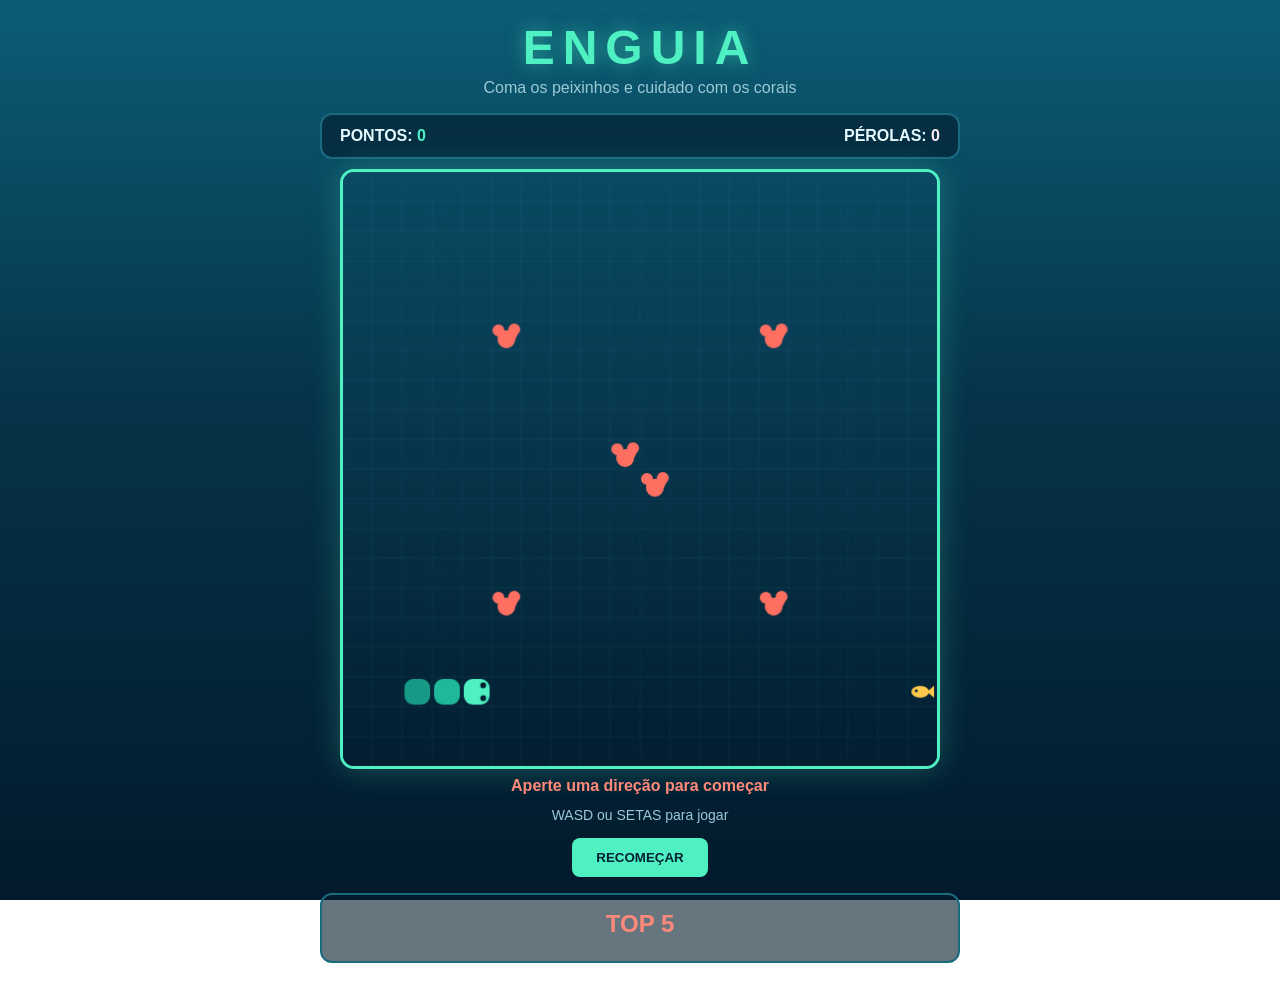
<file: snake/index.html>
<!DOCTYPE html>
<html lang="pt-BR">
<head>
    <meta charset="UTF-8">
    <meta name="viewport" content="width=device-width, initial-scale=1.0">
    <title>ENGUIA</title>
    <link rel="stylesheet" href="style.css">
</head>
<body>

    <main class="game-container">

        <h1>ENGUIA</h1>
        <p class="subtitle">Coma os peixinhos e cuidado com os corais</p>

        <div class="hud">
            <span>PONTOS: <strong id="score">0</strong></span>
            <span>PÉROLAS: <strong id="goldScore">0</strong></span>
        </div>

        <canvas id="game" width="600" height="600"></canvas>

        <p id="message">Aperte uma direção para começar</p>

        <div class="controls">WASD ou SETAS para jogar</div>

        <div class="mobile-controls">
            <button onclick="changeDirection('up')">▲</button>
            <div>
                <button onclick="changeDirection('left')">◀</button>
                <button onclick="changeDirection('down')">▼</button>
                <button onclick="changeDirection('right')">▶</button>
            </div>
        </div>

        <button class="restart" onclick="restartGame()">RECOMEÇAR</button>

        <section class="leaderboard">
            <h2>TOP 5</h2>
            <ol id="scores"></ol>
        </section>

    </main>

    <script src="script.js"></script>
</body>
</html>
</file>
<file: snake/style.css>
* {
    box-sizing: border-box;
    margin: 0;
    padding: 0;
}

body {
    min-height: 100vh;
    display: flex;
    justify-content: center;
    align-items: center;
    padding: 20px;

    color: #e6fbff;
    font-family: Arial, sans-serif;

    /* luz do sol entrando de cima, fundo do mar embaixo */
    background: linear-gradient(180deg, #0b5d75 0%, #063349 45%, #021a2b 100%);
    background-attachment: fixed;
}

.game-container {
    width: 100%;
    max-width: 640px;
    text-align: center;
}

h1 {
    font-size: 48px;
    letter-spacing: 8px;
    color: #4ff0c2;
    text-shadow: 0 0 18px rgba(79, 240, 194, 0.5);
}

.subtitle {
    color: #9cc9d6;
    margin: 4px 0 16px;
}

.hud {
    display: flex;
    justify-content: space-between;
    padding: 12px 18px;
    margin-bottom: 10px;

    background: rgba(2, 26, 43, 0.6);
    border: 2px solid #1a6a80;
    border-radius: 12px;
    font-weight: bold;
}

#score     { color: #4ff0c2; }
#goldScore { color: #ffe9f2; }

canvas {
    display: block;
    width: 100%;
    max-width: 600px;
    aspect-ratio: 1 / 1;
    margin: auto;

    border: 3px solid #4ff0c2;
    border-radius: 14px;
    box-shadow: 0 0 30px rgba(79, 240, 194, 0.25);
}

#message {
    min-height: 24px;
    margin-top: 8px;
    font-weight: bold;
    color: #ff8a7a;
}

.controls {
    color: #9cc9d6;
    font-size: 14px;
    margin-top: 6px;
}

button {
    border: none;
    border-radius: 8px;
    background: #4ff0c2;
    color: #022233;
    font-weight: bold;
    cursor: pointer;
}

button:hover {
    background: #8ff7da;
}

.restart {
    margin-top: 15px;
    padding: 12px 24px;
}

.mobile-controls {
    display: none;
    margin-top: 12px;
}

.mobile-controls button {
    width: 58px;
    height: 58px;
    margin: 3px;
    font-size: 20px;
}

.leaderboard {
    margin-top: 16px;
    padding: 15px;
    background: rgba(2, 26, 43, 0.6);
    border: 2px solid #1a6a80;
    border-radius: 12px;
}

.leaderboard h2 {
    color: #ff8a7a;
    margin-bottom: 8px;
}

#scores {
    list-style-position: inside;
    color: #e6fbff;
    line-height: 1.7;
}

@media (max-width: 600px), (pointer: coarse) {
    h1 { font-size: 36px; }
    .mobile-controls { display: block; }
}
</file>
